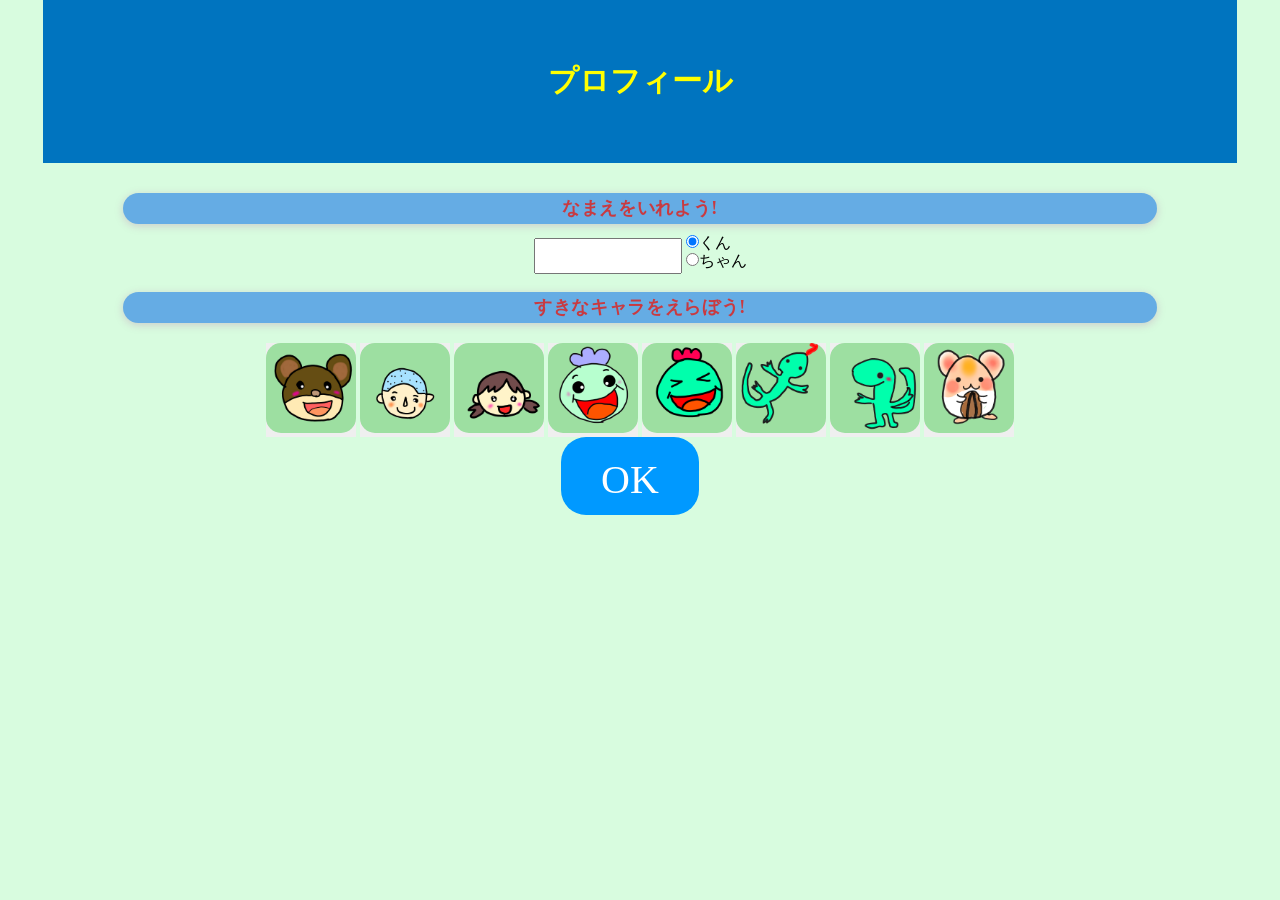
<file: templates/0.html>
<!DOCTYPE html>
<html lang="ja">

<head>
  <meta charset="UTF-8">
  <meta http-equiv="X-UA-Compatible" content="IE=edge">
  <meta name="viewport" content="width=device-width, initial-scale=1.0 user-scalable=no">
  <link rel="stylesheet" href="/static/css/0.css">
  <link rel="stylesheet" href="/static/css/normalize.css">

  <script src="https://ajax.googleapis.com/ajax/libs/jquery/3.5.1/jquery.min.js"></script>
  <script src="/static/js/localStrage.js"></script>
  <title>名前とキャラをいれてみよう!</title>
</head>

<body style="background-color: #D8FCDF;">
  <h1 class="profile">プロフィール</h1>
  <h3 class="name">なまえをいれよう!</h3>
  <input class="text" type="text" name="chkInput" value="">
  <!-- <div class="checkbox"> -->
  <div class="kuntyan" style="display: inline-block; text-align: left;">
    <input type="radio" name="c1" value="くん" checked>くん<br>

    <input type="radio" name="c1" value="ちゃん">ちゃん
    <!-- </div> -->

  </div>
  <h3 class="Character">すきなキャラをえらぼう!</h3>
  <div id="Character_btn">
    <button class="local_btn" style="padding: 0; border: 0;">
      <a href="#"><img src="/static/img/bear.png" alt="クマ" width="75px" height="75px"></a></button>
    <button style="padding: 0; border: 0;"><a href="#"><img src="/static/img/boys.png" alt="男の子" width="75px"
          height="75px"></a></button>
    <button style="padding: 0; border: 0;"><a href="#"><img src="/static/img/girls.png" alt="女の子" width="75px"
          height="75px"></a></button>
    <button style="padding: 0; border: 0;"><a href="#"><img src="/static/img/greenman.png" alt="グリーンマン" width="75px"
          height="75px"></a></button>
    <button style="padding: 0; border: 0;"><a href="#"><img src="/static/img/greenman2.png" alt="グリーンマン２" width="75px"
          height="75px"></a></button>
    <button style="padding: 0; border: 0;"><a href="#"><img src="/static/img/kanahebi.png" alt="カナヘビ" width="75px"
          height="75px"></a></button>
    <button style="padding: 0; border: 0;"><a href="#"><img src="/static/img/stand_kanahebi.png" alt="スタンドカナヘビ"
          width="75px" height="75px"></a></button>
    <button style="padding: 0; border: 0;"><a href="#"><img src="/static/img/hamster-nonbg.png" alt="男の子" width="75px"
          height="75px"></a></button>
  </div>
  <button class="Button-style">
    <div href="#">OK</div>
  </button>

  <script src="/static/js/0.js"></script>
</body>

</html>
</file>
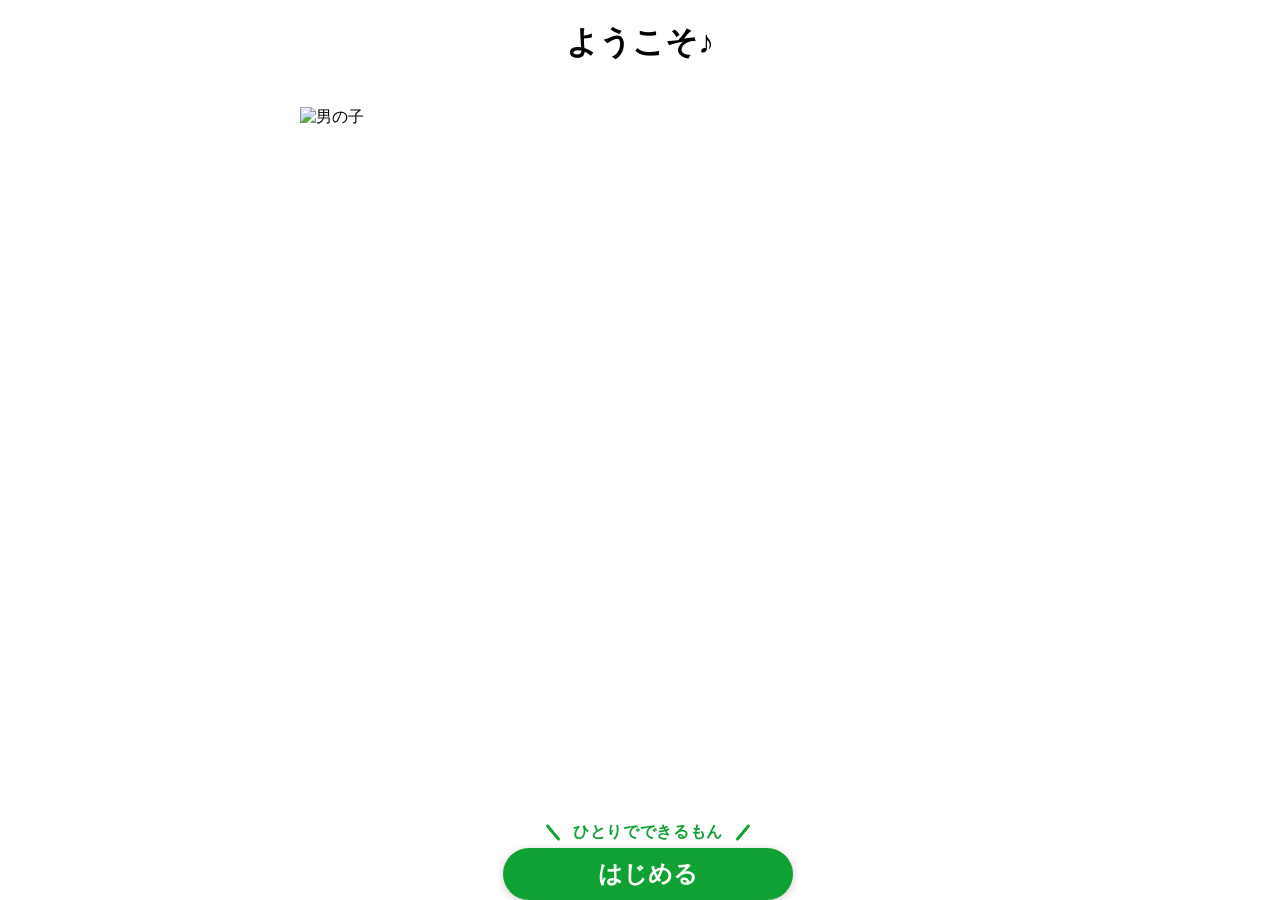
<file: templates/00.html>
<!DOCTYPE html>
<html lang="ja">

<head>
    <meta charset="UTF-8">
    <meta http-equiv="X-UA-Compatible" content="IE=edge">
    <meta name="viewport" content="width=device-width, initial-scale=1.0, user-scalable=no">
    <link rel="stylesheet" href="/static/css/00.css">
    <script src="https://ajax.googleapis.com/ajax/libs/jquery/3.5.1/jquery.min.js"></script>
    <script src="/static/js/localStrage.js"></script>
    <title>みんな〜♪はじまるよ〜！！</title>
</head>

<body>
    <h1>ようこそ♪</h1>
    <input class="input_text" type="text" value=""><input class="kun" value="">
    <img class="img" src="#" alt="男の子" width="330px">
    <div class="button_solid015">
        <p>ひとりでできるもん</p>
        <a href="/1">はじめる</a>
    </div>
    <script src="/static/js/00.js"></script>
</body>

</html>
</file>
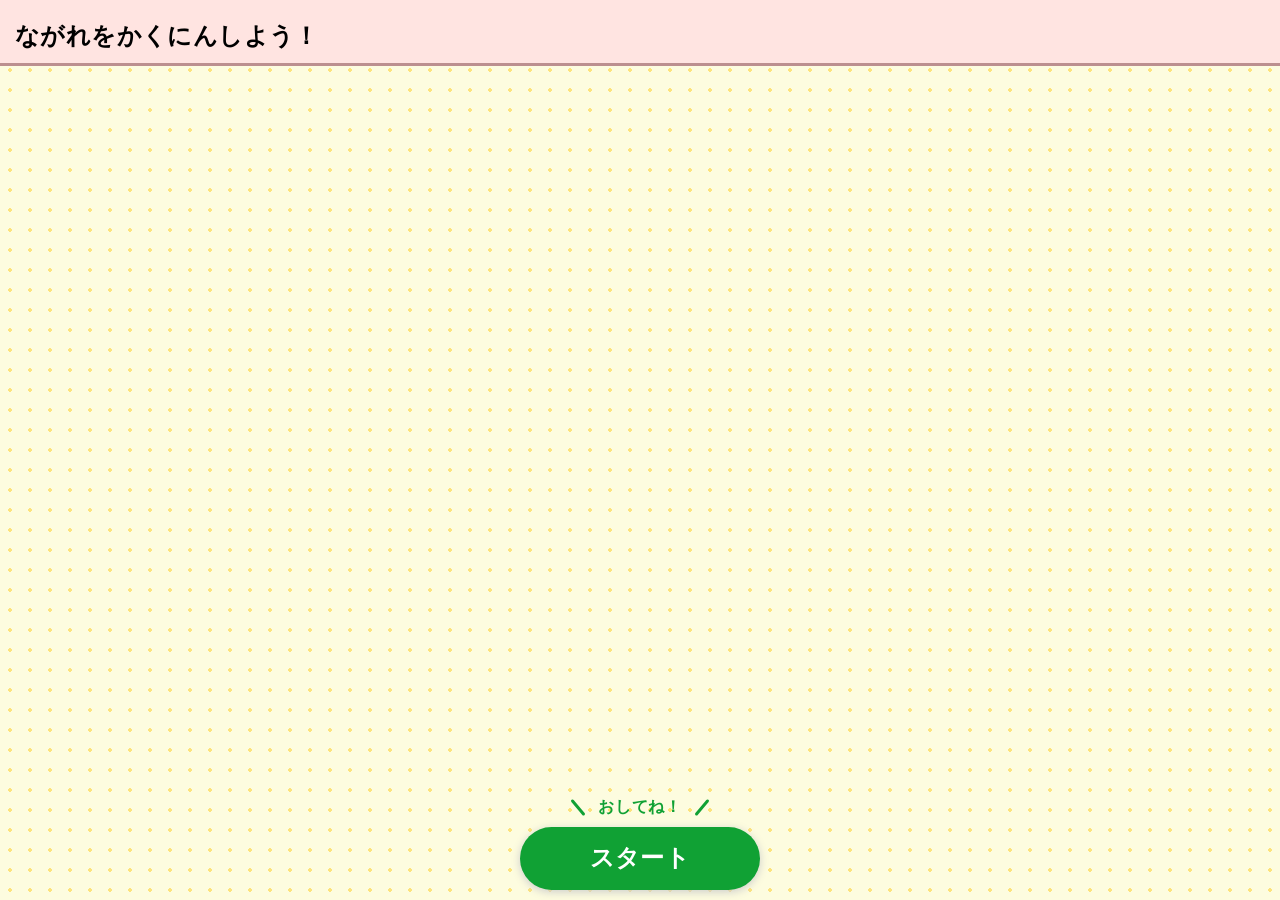
<file: templates/2.html>
<!DOCTYPE html>
<html lang="ja">

<head>
  <meta charset="UTF-8">
  <meta http-equiv="X-UA-Compatible" content="IE=edge">
  <meta name="viewport" content="width=device-width, initial-scale=1.0">
  <link rel="stylesheet" href="/static/css/normalize.css">
  <link rel="stylesheet" href="/static/css/2.css">
  <script src="https://code.jquery.com/jquery-3.5.1.min.js"></script>
  <script src="/static/js/localStrage.js"></script>
  <script src="/static/js/2.js"></script>
  <title>ながれをかくにんしよう！</title>
</head>

<body>
  <h1 class="title">ながれをかくにんしよう！</h1>
  <div class="bg_pattern Polka"></div>
  <div class="content">

  </div>


  <div class="button_solid015">
    <p>おしてね！</p>
    <a href="/3">スタート</a>
  </div>
</body>

</html>

<!--吹き出しはじまり-->
<!-- <div class="balloon5">
    <div class="faceicon">
      <img src="../static/img/smile_ham.png" alt="写真" width="80" height="80">
    </div>
  
    <div class="chatting">
      <div class="says">
        <p>きみならできる！</p>
      </div>
    </div>
  </div> -->
<!--吹き出し終わり-->
</file>
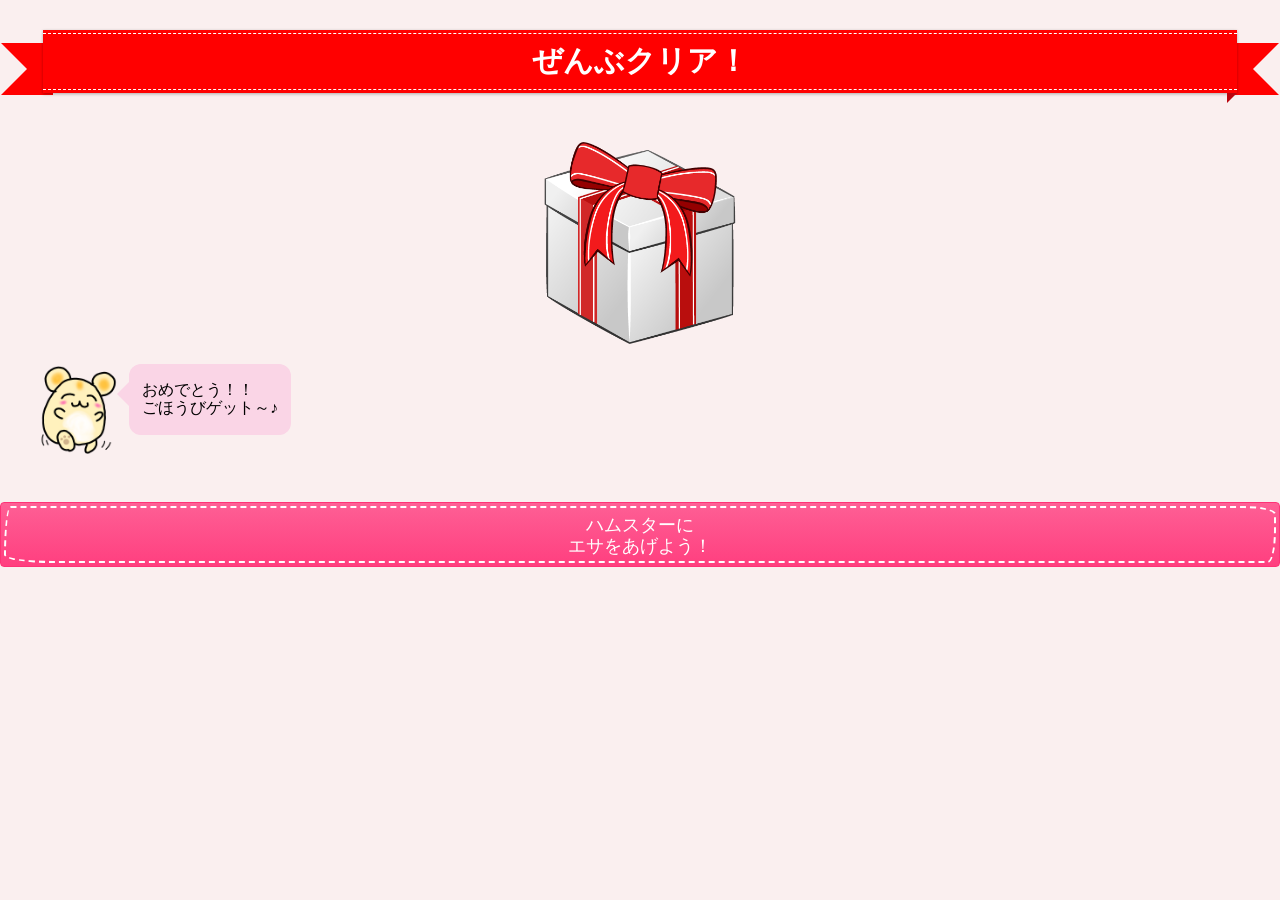
<file: templates/5.html>
<!DOCTYPE html>
<html lang="ja">

<head>
  <meta charset="UTF-8">
  <meta name="viewport" content="width=device-width, initial-scale=1.0">

  <link rel="stylesheet" href="/static/css/normalize.css">
  <link rel="stylesheet" href="/static/css/5.css">
  <link rel="stylesheet" type="text/css" href="http://mplus-fonts.sourceforge.jp/webfonts/general-j/mplus_webfonts.css">
  <script src="https://ajax.googleapis.com/ajax/libs/jquery/3.5.1/jquery.min.js"></script>
  <script src="/static/js/localStrage.js"></script>
  <script src="/static/js/5.js"></script>
  <title>よっしゃー！！ ぜんぶクリア！</title>

</head>


<body style="background-color: #faefef">
  <h1 class="all_clear"><span class="all_clear2">ぜんぶクリア！</span></h1>
  <div class="movie_box">
    <div class="present_box">
      <img class="present" src="/static/img/present.png">
      <img class="himawari" src="/static/img/seed_of_himawari.png">
    </div>
  </div>


  <!--吹き出しはじまり-->
  <div class="balloon5">
    <div class="faceicon">
      <img src="../static/img/walk1_ham.png" alt="歩くハムスター１" width="94" height="94">
    </div>

    <div class="chatting">
      <div class="says">
        <p>おめでとう！！</p>
        <p>ごほうびゲット～♪</p>
      </div>
    </div>
  </div>
  <!-- <p style="text-align: right;">ごほうびゲット～♪</p> -->

  <!-- <a href="/6"> -->
  <a href="/6" class="btn">ハムスターに<br>エサをあげよう！</a>
  <!-- <p class="arrow_right">ハムスターにエサをあげよう！</p> -->

  <!-- </a> -->


</body>

</html>
</file>
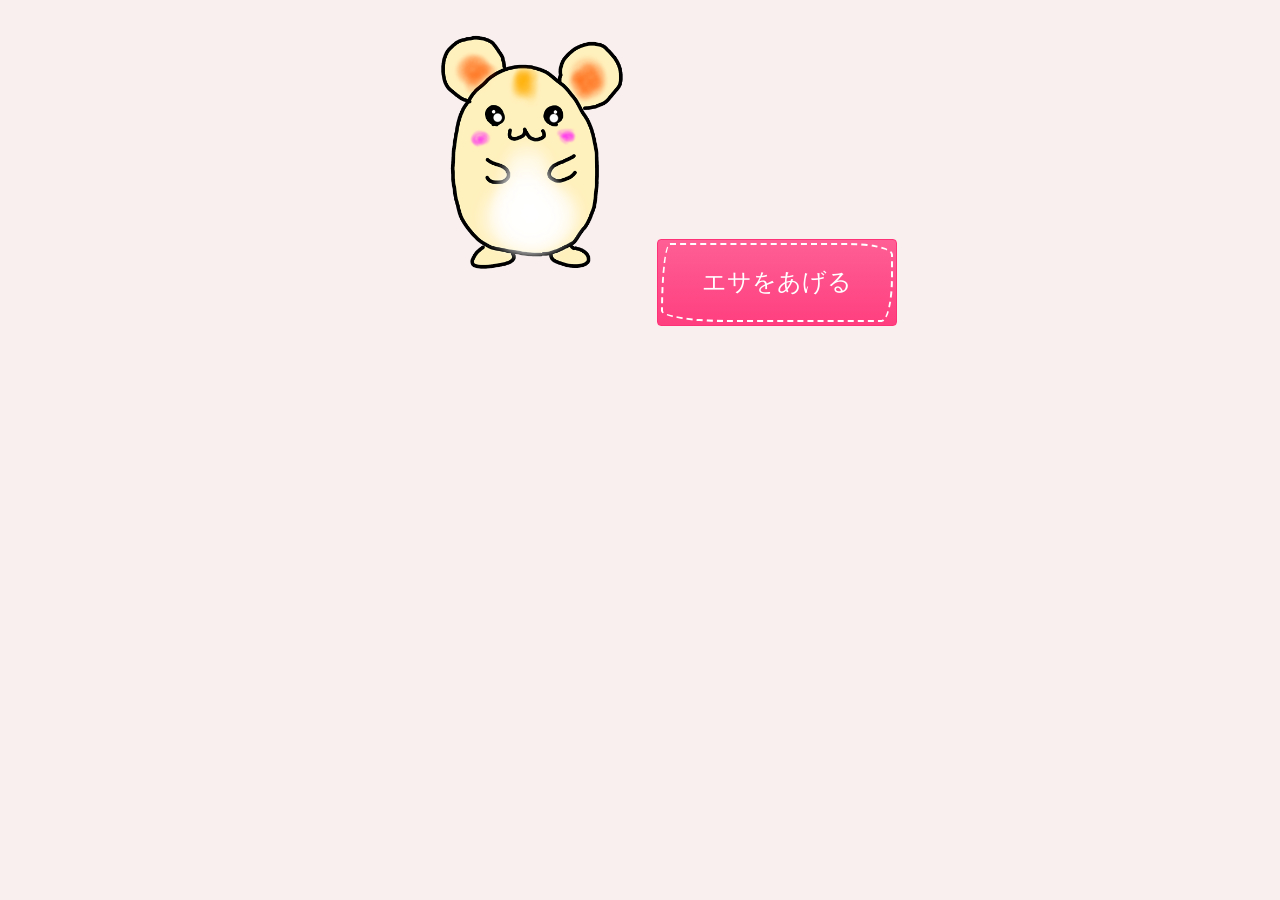
<file: templates/6.html>
<!DOCTYPE html>
<html lang="ja">

<head>
    <meta charset="UTF-8">
    <meta name="viewport" content="width=device-width, initial-scale=1.0">

    <link rel="stylesheet" href="/static/css/normalize.css">
    <link rel="stylesheet" href="/static/css/6.css">
    <link rel="stylesheet" type="text/css"
        href="http://mplus-fonts.sourceforge.jp/webfonts/general-j/mplus_webfonts.css">
    <script src="https://ajax.googleapis.com/ajax/libs/jquery/3.5.1/jquery.min.js"></script>
    <script src="/static/js/localStrage.js"></script>

    <script src="/static/js/6.js"></script>
    <title>エサを上げてみて!!何が出るかな？</title>
</head>

<body>

    <div class="movie_box">

        <!-- <div class="hum_box"> -->
        <img class="hum" src="/static/img/kyoton_ham2.png" alt="">
        <!-- </div> -->
        <button class="btn">エサをあげる</button>
        <img class="himawari" src="/static/img/seed_of_himawari.png" alt="">

    </div>
    <div class="oisii">
        <p>とってもおいしい💛<br>よくがんばったね！</p>

        <!-- <a href="/7">しゅうくんも<br>しゅっぱつ！！</a> -->
        <a href="/7"></a>



    </div>





</body>

</html>
</file>
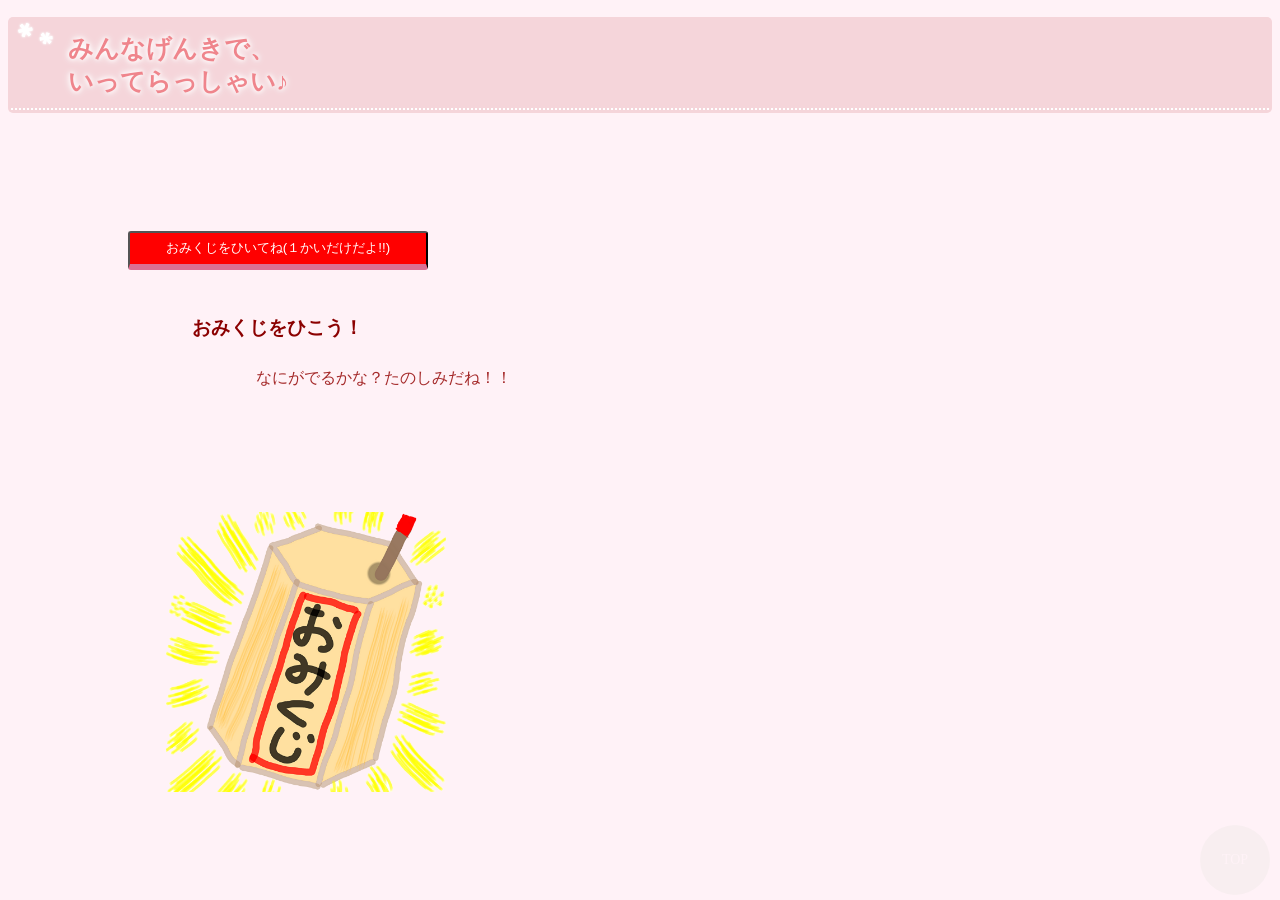
<file: templates/7.html>
<!DOCTYPE html>
<html lang="ja">

<head>
    <meta charset="UTF-8">
    <meta http-equiv="X-UA-Compatible" content="IE=edge">
    <meta name="viewport" content="width=device-width, initial-scale=1.0">
    <link rel="stylesheet" href="/static/css/7.css">
    <script src="/static/js/localStrage.js"></script>
    <script src="https://ajax.googleapis.com/ajax/libs/jquery/3.5.1/jquery.min.js"></script>
    <title>おみくじを最後に引いてね!</title>
</head>

<body>

    <body style="background-color: #fff2f7"></body>
    <!-- <h1 class="name">みんなげんきで、<br>いってらっしゃい♪</h1> -->
    <h1 class="name"></h1>
    <button class="omiguji_btn">おみくじをひいてね(１かいだけだよ!!)</button>
    <h3 class="omikuji_name">おみくじをひこう！</h3>
    <p class="omikuji_text">なにがでるかな？たのしみだね！！</p>
    <img class="omikuji_img" src="/static/img/omikuji.png" alt="omikuji_img" width="250">
    <div id="page-top"><a href="/1">TOP</a></div>

    <script src="/static/js/7.js"></script>
</body>

</html>
</file>
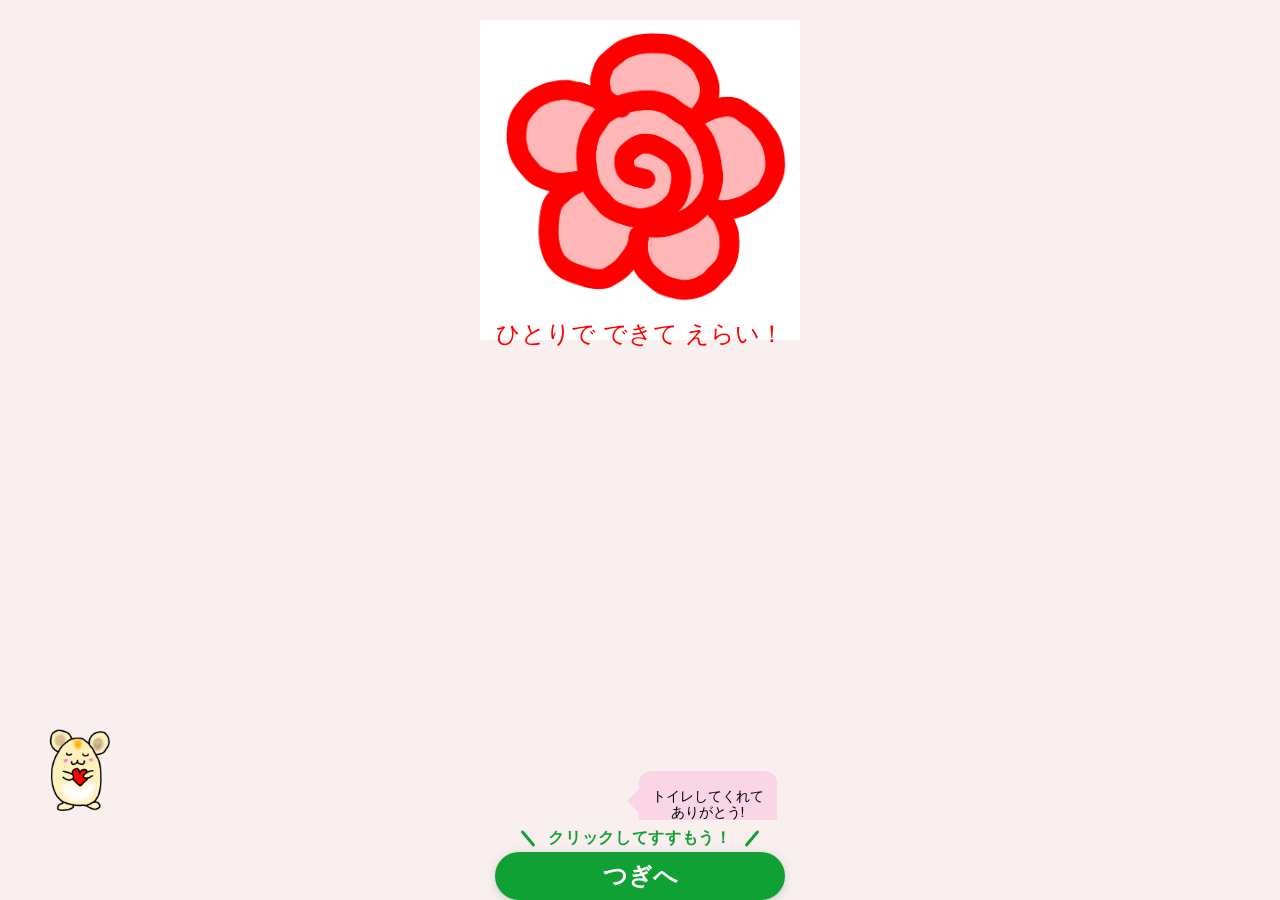
<file: templates/yutoGoodjob.html>
<!DOCTYPE html>
<html lang="ja">

<head>
  <meta charset="UTF-8">
  <meta http-equiv="X-UA-Compatible" content="IE=edge">
  <meta name="viewport" content="width=device-width, initial-scale=1.0">
  <link rel="stylesheet" href="/static/css/normalize.css">
  <link rel="stylesheet" href="../static/css/bt_hanamaru.css">
  <link rel="stylesheet" href="../static/css/hum_talk.css">
  <script src="https://code.jquery.com/jquery-3.5.1.min.js"></script>
  <title>ひとりでできたね〜えらい！！</title>
</head>

<!-- 背景色 -->

<body style="background-color: #faefef">
  <!-- ここははなまるエリア -->

  <img class="fade" src="../static/img/hanamaru.png" alt="はなまる" width="320" height="320">
  <p class="goodjob">ひとりで できて えらい！</p>
  <!-- ここまではなまるエリア -->

  <!-- ここはハムスターありがとうエリア -->

  <!--吹き出しはじまり-->
  <!-- <div class="balloon5">
    <div class="faceicon">
      <img src="../static/img/heart_ham.png" alt="ハートのハムスター">
    </div>
    <p class="goodjob">ひとりで できて えらい！</p>
    <div class="says">
      <p></p>
    </div>
  </div> -->
  <!--吹き出し終わり-->
  <!--吹き出しはじまり-->
  <div class="balloon5">
    <div class="faceicon">
      <img src="../static/img/heart_ham.png" alt="ハートのハムスター" width="94" height="94">
    </div>

    <div class="chatting">
      <div class="says">
        <p></p>
      </div>
    </div>
  </div>
  <!--吹き出し終わり-->
  <div class="button_solid015">
    <p>クリックしてすすもう！</p>
    <a href="/3">つぎへ</a>
  </div>

  <!-- <p class="btn"><a href="/3">次へ</a></p> -->
  <!-- ここまでハムスターありがとうエリア -->

  <script src="/static/js/localStrage.js"></script>
  <script src="../static/js/timer.js"></script>
  <script src="../static/js/4.js"></script>
  <!-- <script src="/static/js/1.js"></script> -->



</body>

</html>
</file>
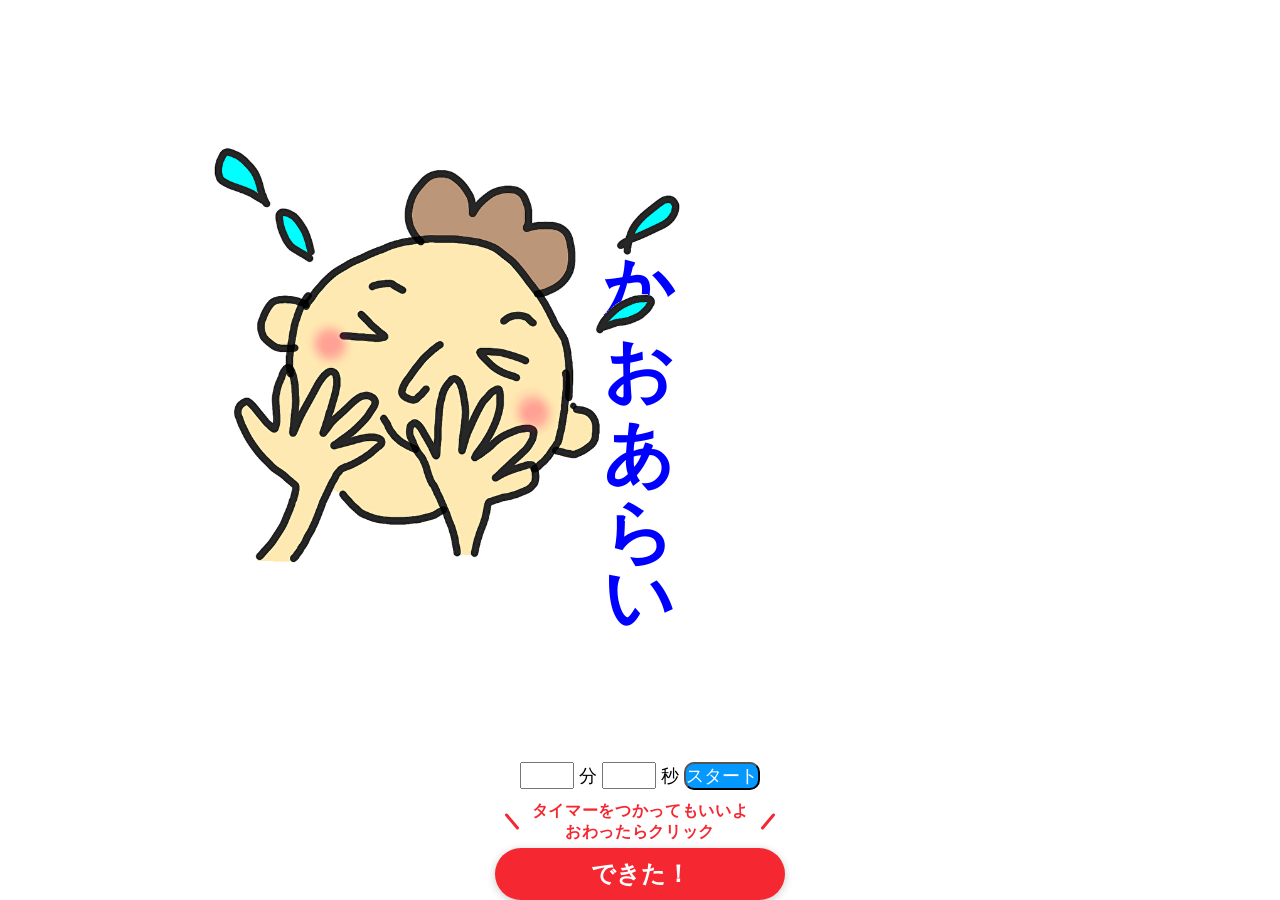
<file: templates/yuto③④.html>
<!DOCTYPE html>
<html lang="ja">

<head>
    <meta charset="UTF-8">
    <meta http-equiv="X-UA-Compatible" content="IE=edge">
    <meta name="viewport" content="width=device-width, initial-scale=1.0">
    <link rel="stylesheet" href="../static/css/bt_hanamaru.css">
    <title>じゅんばんにやっていけるかな〜</title>
</head>

<body id="body">
    <!-- ここは見出しエリア -->

    <div class="context">
        <h1 id="task_text"></h1>
    </div>
    <img id="task_image" class="image" src="#" alt="トイレ" width="117" height="117">
    <!-- ここまで見出しエリア -->


    <!-- ここはタイマーエリア -->

    <form name="timer">
        <div class="timer_box">
            <div class="timer">
                <!-- <input type="text" value="">分 -->
                <input type="text" value="" style="width: 50px;font-size: 20px;">
                <a>分</a>
                <!-- <input type="text" value="">秒 -->
                <input type="text" value="" style="width: 50px; font-size: 20px;">
                <a>秒</a>
            </div>
            <div class="timer2">
                <!-- <input type="button" value="スタート" onclick="cntStart()"> -->
                <input type="button" value="スタート" onclick="cntStart()">
                <!-- <input type="button" value="ストップ" onclick="cntStop()"> -->
                <!-- <input type="button" value="ストップ" onclick="cntStart()" style="
background-color:#F921A8;
color:white;
font-size: large;
border-radius: 10px;
"> -->
            </div>

        </div>

    </form>


    <!-- ここはボタンエリア -->

    <!-- <link href="https://maxcdn.bootstrapcdn.com/font-awesome/4.7.0/css/font-awesome.min.css" rel="stylesheet"> -->
    <!-- <a href="/4"><button class="Button-style"><i class="fa fa-fw fa-envelope" aria-hidden="true"></i>できた!!</button></a> -->

    <div class="button_solid015">
        <p>タイマーをつかってもいいよ<br>おわったらクリック</p>
        <a href="/4">できた！</a>
    </div>
    <!-- ここまでボタンエリア -->
    <!-- <h1 id="jikan"></h1>

    <script>
        var tm = setInterval(cdown, 100);
        var count = 15;
        function cdown() {
            count--;
            document.getElementById("jikan").innerHTML = "00:" + ("0" + count).slice(-2);
            if (count == 0) {
                clearInterval(tm);
                var base64 = "UklGRnoGAABXQVZFZm10IBAAAAABAAEAQB8AAEAfAAABAAgAZGF0YQoGAACBhYqFbF1fdJivrJBhNjVgodDbq2EcBj+a2/LDciUFLIHO8tiJNwgZaLvt559NEAxQp+PwtmMcBjiR1/LMeSwFJHfH8N2QQAoUXrTp66hVFApGn+DyvmwhBTGH0fPTgjMGHm7A7+OZSA0PVqzn77BdGAg+ltryxnMpBSl+zPLaizsIGGS57OihUBELTKXh8bllHgU2jdXzzn0vBSF1xe/glEILElyx6OyrWBUIQ5zd8sFuJAUuhM/z1YU2Bhxqvu7mnEoODlOq5O+zYBoGPJPY88p2KwUme8rx3I4+CRZiturqpVITC0mi4PK8aB8GM4nU8tGAMQYfcsLu45ZFDBFYr+ftrVoXCECY3PLEcSYELIHO8diJOQcZaLvt559NEAxPqOPwtmMcBjiP1/PMeS0GI3fH8N2RQAoUXrTp66hVFApGnt/yvmwhBTCG0fPTgjQGHW/A7eSaRw0PVqzl77BeGQc9ltvyxnUoBSh+zPDaizsIGGS56+mjTxELTKXh8bllHgU1jdT0z3wvBSJ0xe/glEILElyx6OyrWRUIRJve8sFuJAUug8/y1oU2Bhxqvu3mnEoPDlOq5O+zYRsGPJLZ88p3KgUme8rx3I4+CRVht+rqpVMSC0mh4fK8aiAFM4nU8tGAMQYfccPu45ZFDBFYr+ftrVwWCECY3PLEcSYGK4DN8tiIOQcZZ7zs56BODwxPpuPxtmQcBjiP1/PMeywGI3fH8N+RQAoUXrTp66hWEwlGnt/yv2wiBDCG0fPTgzQHHG/A7eSaSQ0PVqvm77BeGQc9ltrzxnUoBSh9y/HajDsIF2W56+mjUREKTKPi8blnHgU1jdTy0HwvBSF0xPDglEQKElux6eyrWRUJQ5vd88FwJAQug8/y1oY2Bhxqvu3mnEwODVKp5e+zYRsGOpPX88p3KgUmecnw3Y4/CBVhtuvqpVMSC0mh4PG9aiAFM4nS89GAMQYfccLv45dGCxFYrufur1sYB0CY3PLEcycFKoDN8tiIOQcZZ7rs56BODwxPpuPxtmQdBTiP1/PMey4FI3bH8d+RQQkUXbPq66hWFQlGnt/yv2wiBDCG0PPTgzUGHG3A7uSaSQ0PVKzm7rJeGAc9ltrzyHQpBSh9y/HajDwIF2S46+mjUREKTKPi8blnHwU1jdTy0H4wBiF0xPDglEQKElux5+2sWBUJQ5vd88NvJAUtg87y1oY3Bxtpve3mnUsODlKp5PC1YRsHOpHY88p3LAUlecnw3Y8+CBZhtuvqpVMSC0mh4PG9aiAFMojT89GBMgUfccLv45dGDRBYrufur1sYB0CX2/PEcycFKoDN8tiKOQgZZ7vs56BOEQxPpuPxt2MdBTeP1vTNei4FI3bH79+RQQsUXbTo7KlXFAlFnd7zv2wiBDCF0fLUgzUGHG3A7uSaSQ0PVKzm7rJfGQc9lNrzyHUpBCh9y/HajDwJFmS46+mjUhEKTKLh8btmHwU1i9Xyz34wBiFzxfDglUMMEVux5+2sWhYIQprd88NvJAUsgs/y1oY3Bxpqve3mnUsODlKp5PC1YhsGOpHY88p5KwUlecnw3Y8+ChVgtunqp1QTCkig4PG9ayEEMojT89GBMgUfb8Lv4pdGDRBXr+fur1wXB0CX2/PEcycFKn/M8diKOQgZZrvs56BPEAxOpePxt2UcBzaP1vLOfC0FJHbH79+RQQsUXbTo7KlXFAlFnd7xwG4jBS+F0fLUhDQGHG3A7uSbSg0PVKrl7rJfGQc9lNn0yHUpBCh7yvLajTsJFmS46umkUREMSqPh8btoHgY0i9Tz0H4wBiFzw+/hlUULEVqw6O2sWhYIQprc88NxJQUsgs/y1oY3BxpqvO7mnUwPDVKo5PC1YhsGOpHY8sp5KwUleMjx3Y9ACRVgterqp1QTCkig3/K+aiEGMYjS89GBMgceb8Hu45lHDBBXrebvr1wYBz+Y2/PGcigEKn/M8dqJOwgZZrrs6KFOEAxOpd/js2coGUCLydq6e0MlP3uwybiNWDhEa5yztJRrS0lnjKOkk3leWGeAlZePfHRpbH2JhoJ+fXl9TElTVEQAAABJTkZPSUNSRAsAAAAyMDAxLTAxLTIzAABJRU5HCwAAAFRlZCBCcm9va3MAAElTRlQQAAAAU291bmQgRm9yZ2UgNC41AA=="
                var sound = new Audio("data:audio/wav;base64," + base64);
                sound.play();
            }
        }
    </script> -->




    <script src="https://code.jquery.com/jquery-3.5.1.min.js"></script>
    <script src="/static/js/localStrage.js"></script>
    <script src="../static/js/timer.js"></script>
    <script src="../static/js/3.js"></script>


</body>

</html>
</file>
<file: static/css/0.css>
body{
    text-align: center;
}

/* 見出しエリア */
.profile {
    background: #0074bf;
    color: yellow;
    margin-top: auto;
    text-align: center;
    padding: 5% 3%;
}
/* ここまで */

/* 名前を入れようのエリア */
.name {
    text-align: center;
    margin-bottom: 10px;
    /* margin-top: 0 auto; */
    font-weight: 600;
    color: #c93a40;
    letter-spacing: 0.04rem;
    background: #65ace4;
    filter: drop-shadow(0px 2px 4px #ccc);
    border-radius: 50px;
    font-size: large;
    width: 80%;
    margin-left: auto;
    margin-right: auto;
    padding: 5px;
}
/* ここまで */

/* テキストボックスエリア */
.text {
    /* position: absolute; */
    right: 30%;
    width: 140px;
    height: 30px;
    font-size: xx-large;
    
}
/* ここまで */

/* チェックボックスエリア */


.checkbox {
    position: static;
    right: 9%;
    top: 20%;
    text-align: right;
}


.Character {
    text-align: center;
    margin-bottom: 20px;
    /* margin-top: 0 auto; */
    font-weight: 600;
    color: #c93a40;
    letter-spacing: 0.04rem;
    background: #65ace4;
    filter: drop-shadow(0px 2px 4px #ccc);
    border-radius: 50px;
    font-size: large;
    position: relative;
    /* top: 70px; */
    width: 80%; 
    margin-left: auto;
    margin-right: auto;
    padding: 5px;
}

/* ここまで */

/* キャラクターボタンエリア */

#Character_btn {
    /* position: absolute;
    left: 6%;
    bottom: 15%; */
    flex-wrap: wrap;
    align-content: stretch;
    align-items: baseline;
    justify-content: center;
    /* margin: 80px 10px; */
    /* padding: 0; */
    
}
button img {
    width: 90px;
    /*画像の幅*/
    height: 90px;
    /*画像の高さ*/
    transition-duration: 0.5s;
    /*変化の時間*/
    /* padding: 4px; */
    background-color: #9DDFA1;
    border-radius: 15px;
    /*角のまるみ*/
    /* border: none; */
  
  }

/* ここまで */

/* OKボタンエリア */

.Button-style {
    font-size:40px;
    display: inline-block;
    padding: 0.5em 1em 0.3em;
    color: #ffffff;
    border-radius: 25px;
    background-color: #0099ff;
    border: none;
    cursor: pointer;
    margin-right: 20px;
    /* position: absolute; */
    bottom: 7%;
    left: 75%;
    
  }

/* ここまで */
</file>
<file: static/css/00.css>
/* 見出しエリア */

h1 {
  text-align: center;
}

/* ここまで */

/* テキストエリア */

input {
  /* position: absolute; */
  right: 30%;
  width: 140px;
  /* height: 30px; */
  font-size: 38px;
  border: none;
  text-align: right;
  display: inline-block;
}

/* ここまで */

/* 始めるボタンエリア */
a {
  text-decoration: none;
}

.button_solid015 {
  text-align: center;
  position: absolute;
  /* top: 420px; */
  bottom: 0;
  width: 100%;
}

.button_solid015 p {
  margin-bottom: 5px;
  font-weight: 600;
  color: #10a134;
  letter-spacing: 0.04rem;
  display: inline-block;
  position: relative;
}

.button_solid015 p:before,
.button_solid015 p:after {
  display: inline-block;
  position: absolute;
  top: 45%;
  width: 20px;
  height: 3px;
  border-radius: 5px;
  background-color: #10a134;
  content: "";
}

.button_solid015 p:before {
  left: -30px;
  -webkit-transform: rotate(50deg);
  transform: rotate(50deg);
}

.button_solid015 p:after {
  right: -30px;
  -webkit-transform: rotate(-50deg);
  transform: rotate(-50deg);
}

.button_solid015 a {
  position: relative;
  display: flex;
  justify-content: space-around;
  align-items: center;
  margin: 0 auto;
  max-width: 240px;
  padding: 10px 25px;
  color: #FFF;
  transition: 0.3s ease-in-out;
  font-weight: 600;
  background: #10a134;
  filter: drop-shadow(0px 2px 4px #ccc);
  border-radius: 50px;
  font-size: x-large;
}



/* ここまで */

/* くん・ちゃんエリア */

.kun {
  /* position: absolute; */
  left: 56%;
  border: none;
  text-align: left;
  display: inline-block;
}

/* ここまで */


/* キャラクター写真エリア */


.img {
  /* position: absolute; */
  bottom: 26%;
  right: 8%;
}

/* ここまで */
</file>
<file: static/css/2.css>
/*=============
.bg_pattern背景
==============*/

.bg_pattern {
  position: fixed;
  top: 0;
  left: 0;
  width: 100%;
  height: 100vh;
  background-color: #ffffff;
  opacity: 0.4;
  z-index: -1;
}

.Polka {
  background-image: radial-gradient(#ffc107 2px, #ffffff 2px);
  background-size: 20px 20px;
}

/*=============
base
==============*/

html,
body {
  -moz-box-sizing: border-box;
  box-sizing: border-box;
  margin: 0;
  padding: 0;
  height: 100%;
}

body {
  letter-spacing: .025em;
  line-height: 1.8;
  background-color: #fcfaca;
}

* {
  box-sizing: border-box;
}


._a a {
  display: flex;
  justify-content: center;
  align-items: center;
  width: 100%;
  padding: 2.0em 1.0em;
  border: 1px solid #222222;
  background: linear-gradient(to right, #ffffff 50%, #222222 50%);
  background-size: 200% auto;
  color: #222222;
  font-size: 12px;
  text-decoration: none;
  text-align: center;
  transition: .3s;
  position: relative;
}

._a a:after {
  content: "";
  position: absolute;
  right: -5px;
  bottom: -5px;
  width: 100%;
  height: 100%;
  border-right: 1px solid #222222;
  border-bottom: 1px solid #222222;
}

._a a:hover {
  color: #ffffff;
  background-position: -100% 0;
}


/*タイトルの枠*/
.title {
  position: fixed;
  border-bottom: 3px solid #bc8f8f;
  text-align: left;
  background-color: #ffe4e1;
  font-size: 24px;
  color: #000;
  margin: 0px;
  padding: 15px 5px 5px 15px;
  width: 100%;
}

.content {
  text-align: left;
  overflow: scroll;
  padding-top: 67px;
  /* padding-bottom: 115px; */
  height: calc(100% - 115px);
}

.content div {
  border: #ffb6c1 solid 1px;
  border-left: #ffb6c1 solid 20px;
  padding: 2px;
  background: #faf5f9;
  font-size: 22px;
  margin: 7px 40px;
}

.content img {
  display: block;
  margin: auto;
  width: 40px;
  height: 20px;
}

/*ハムスターの吹き出しエリア*/
/* .balloon5 {
    transform-origin: left top;
    animation: balloonAnime 3s ease-out 0s infinite normal both;
    width: 100%;
    padding: 5px 20px 0px 20px; 
    overflow: hidden;
  }
  
  @keyframes balloonAnime {
    0% { transform: scale(1); }
    10% { transform: scale(1.05); }
    20% { transform: scale(1); }
    30% { transform: scale(1.02); }
    40% { transform: scale(1); }
    100% { transform: scale(1); }
  }
  
  .balloon5 .faceicon {
    float: left;
    margin-right: -90px;
    width: 87px;
  }
  
  .balloon5 .faceicon img{
    width: 125%;
    height: auto;
   /* border: solid 3px #d7ebfe;  丸の輪っかをはずした*/
/*border-radius: 50%;円*/

/* } */

/* .balloon5 .chatting {
    width: 100%;
  }
  
  .says {
    display: inline-block;
    position: relative; 
    margin: 20px 0 0 100px;
    padding: 17px 13px;
    border-radius: 12px;
    background: #fad5e6;
  }
  
  .says:after {
    content: "";
    display: inline-block;
    position: absolute;
    top: 18px; 
    left: -24px;
    border: 12px solid transparent;
    border-right: 12px solid #fad5e6;
  }
  
  .says p {
    margin: 0;
    padding: 0;
  } */

/* solid015 */
.button_solid015 {
  text-align: center;
  position: fixed;
  bottom: 10px;
  width: 100%;
}

.button_solid015 p {
  margin-bottom: 5px;
  font-weight: 600;
  color: #10a134;
  letter-spacing: 0.04rem;
  display: inline-block;
  position: relative;
}

.button_solid015 p:before,
.button_solid015 p:after {
  display: inline-block;
  position: absolute;
  top: 45%;
  width: 20px;
  height: 3px;
  border-radius: 5px;
  background-color: #10a134;
  content: "";
}

.button_solid015 p:before {
  left: -30px;
  -webkit-transform: rotate(50deg);
  transform: rotate(50deg);
}

.button_solid015 p:after {
  right: -30px;
  -webkit-transform: rotate(-50deg);
  transform: rotate(-50deg);
}

.button_solid015 a {
  position: relative;
  display: flex;
  justify-content: space-around;
  align-items: center;
  margin: 0 auto;
  max-width: 240px;
  padding: 10px 25px;
  color: #FFF;
  transition: 0.3s ease-in-out;
  font-weight: 600;
  background: #10a134;
  filter: drop-shadow(0px 2px 4px #ccc);
  border-radius: 50px;
  font-size: x-large;
  text-decoration: none;
}

.button_solid015 a:hover {
  transform: translateY(-2px);
  box-shadow: 0 15px 30px -5px rgb(0 0 0 / 15%), 0 0 5px rgb(0 0 0 / 10%);
}

.button_solid015 a:after {
  position: absolute;
  top: 50%;
  right: 20px;
  transition: 0.2s ease-in-out;
  font-family: "Font Awesome 5 Free";
  font-weight: 900;
  transform: translateY(-54%);
}
</file>
<file: static/css/5.css>
html {
  -moz-box-sizing: border-box;
  box-sizing: border-box;
  height: 100%;
}

/* .arrow_right {
    position: relative;
    padding-left: 25px;
    
    
} */

/* えさをあげようの枠 */
.btn {
  box-sizing: border-box;
  width: 100%;
  z-index: 10;
  position: absolute;
  height: 65px;
  /* width: 300px; */
  top: 30px;
  bottom: 0;
  left: 0;
  right: 0;
  margin: auto;
  /* margin-bottom: 70px; */

  position: relative;
  display: inline-block;
  padding: 0.7em;
  background: linear-gradient(#fe5f95, #ff3f7f);
  border: 1px solid #fe3276;
  border-radius: 4px;
  color: #fff;
  text-decoration: none;
  text-align: center;
  font-family: 'M+ Type-1 (general-j) Regular';
  font-size: large;
  /* margin-left: 1.5em; */
}

.btn::after {
  position: absolute;
  top: 3px;
  right: 3px;
  bottom: 3px;
  left: 3px;
  content: '';
  border: 2px dashed #fff;
  border-radius: .4em 2em .5em 3em/3em .5em 2em .5em;
}

/* .btn-flat-vertical-border {
    position: relative;
    display: inline-block;
    font-weight: bold;
    padding: 1em 1em;
    margin-left: 25px;
    text-decoration: none;
    border-left: solid 8px #fc05aa;
    border-right: solid 8px #fc05aa;
    color:#f70576;
    background: skyblue;
    transition: .4s;
  }
  
  .btn-flat-vertical-border:hover {
    background: #ccf7b0;
    color: green;
    border-left: solid 8px #18fa07;
    border-right: solid 8px #18fa07;
  } */

/* .arrow_right{ */
/* position: relative;
    display: inline-block;
    padding: 15px 20px 15px 40px;
    color: white;
    border-radius: 35px 0 0 35px;
    background: red;
    margin-left: 20px;
}
.center{
  text-align: center;
}
.arrow_right:before {
    position: absolute;
    top: 50%;
    left: 15px;
    transform: translateY(-50%);
    content: '';
    width: 15px;
    height: 15px;
    border-radius: 50%;
    background: #ffffff;
} */
/* .arrow_right::before {  */
/* くの字の表示設定 */
/* content: "";
    margin: auto;
    position: absolute;
    top: 0;
    bottom: 0;
    left: 2px;
    width: 13px; */
/* くの字を山なりに見た時、左側の長さ */
/* height: 13px; */
/* くの字を山なりに見た時、右側の長さ */
/* border-top: 3px solid #000; */
/* くの字を山なりに見た時、左側の太さと色 */
/* border-right: 3px solid #000; */
/* くの字を山なりに見た時、右側の太さと色 */
/* transform: rotate(45deg); */
/* くの字の向き */
/* } */

/* →の棒部分 */
/* .arrow_right::after { */
/* 棒の表示設定 */
/* content: ""; */
/* margin: auto; */
/* position: absolute; */
/* top: 0; */
/* bottom: 0; */
/* left: 1px; */
/* width: 18px; */
/* 棒の長さ */
/* height: 3px; */
/* 棒の太さ */
/* background: #000; */
/* 棒の色 */
/* }  */

/* タイトルのリボン枠 */
.all_clear {
  text-align: center;
  position: relative;
  padding: 3px 0;
  color: #ffffff;
  zoom: 1;
  background: red;
  -webkit-box-shadow: 0 1px 3px rgba(0, 0, 0, 0.3);
  -moz-box-shadow: 0 1px 3px rgba(0, 0, 0, 0.3);
  box-shadow: 0 1px 3px rgba(0, 0, 0, 0.3);
  font-family: 'M+ Type-1 (general-j) Regular';
}

.all_clear:before,
.all_clear:after {
  content: "";
  position: absolute;
  top: 0;
  top: 13px;
  height: 0;
  width: 0;
  border: 26px solid red;
  z-index: -1;
}

.all_clear:before {
  right: -42px;
  border-right-color: transparent;
}

.all_clear:after {
  left: -42px;
  border-left-color: transparent;
}

.all_clear2:before,
.sample2:after {
  content: "";
  position: absolute;
  top: 100%;
  height: 0;
  width: 0;
  border: 5px solid transparent;
  border-top: 5px solid #ba040d;
}

.all_clear2:before {
  right: 0;
  border-left: 5px solid #ba040d;
}

.all_clear2:after {
  left: 0;
  border-right: 5px solid #ba040d;
}

.all_clear span {
  display: block;
  border-top: 1px dashed #fff;
  border-bottom: 1px dashed #fff;
  padding: 10px;
  font-family: 'M+ Type-1 (general-j) Regular';
}

/*リボン枠ここまで  */

.movie_box {
  width: 100%;
  height: 235px;
}

/* フェードインさせる */

.present_box {
  position: relative;
  bottom: 30%;
  width: 250px;
  margin-left: auto;
  margin-right: auto;

  opacity: 0;
  /* ↓秒数はjavaにも記述 */
  transition: 3.0s;
  padding-top: 0px;
}


.present_box.showUp {
  opacity: 1;
  padding-top: 65px;
}

.present,
.himawari {
  position: absolute;
  width: 100%;
  transition: 2.0s;
}

.himawari {
  opacity: 0;
}

.himawari.UP {
  opacity: 1;
}

.present.DOWN {
  opacity: 0;
  transition: 1.0s;
}

/*ハムスターの吹き出しエリア*/
.balloon5 {
  transform-origin: left top;
  animation: balloonAnime 3s ease-out 0s infinite normal both;
  width: 90%;
  margin: 0 0 0 1.5em;
  overflow: hidden;
  font-family: 'M+ Type-1 (general-j) Regular';
}

@keyframes balloonAnime {
  /*ふわふわゆれる 
        0% {
          transform:translate(0, 0) rotate(-7deg);
        }
        50% {
          transform:translate(0, -7px) rotate(0deg);
        }
        100% {
          transform:translate(0, 0) rotate(7deg);
        } */

  /* ぽよよんとゆれる */
  0%,
  40% {
    transform: skew(0deg, 0deg);
  }

  5% {
    transform: skew(5deg, 5deg);
  }

  10% {
    transform: skew(-4deg, -4deg);
  }

  15% {
    transform: skew(3deg, 3deg);
  }

  20% {
    transform: skew(-2deg, -2deg);
  }

  25% {
    transform: skew(1deg, 1deg);
  }

  30% {
    transform: skew(-0.6deg, -0.6deg);
  }

  35% {
    transform: skew(0.3deg, 0.3deg);
  }


}

.balloon5 .faceicon {
  float: left;
  margin-right: -90px;
  width: 87px;
}

.balloon5 .faceicon img {
  width: 125%;
  height: auto;
  /* border: solid 3px #d7ebfe;  丸の輪っかをはずした*/
  /* border-radius: 50%;*/

}

.balloon5 .chatting {
  width: 100%;
}

.says {
  display: inline-block;
  position: relative;
  margin: 5px 0 0 105px;
  padding: 17px 13px;
  border-radius: 12px;
  background: #fad5e6;
}

.says:after {
  content: "";
  display: inline-block;
  position: absolute;
  top: 18px;
  left: -24px;
  border: 12px solid transparent;
  border-right: 12px solid #fad5e6;
}

.says p {
  margin: 0;
  padding: 0;
  font-family: 'M+ Type-1 (general-j) Regular';
}

/* ハムスターエリアここまで */


/* .arrow_right{
    position: relative;
    display: inline-block;
    padding: 15px 20px 15px 40px;
    color: #ffffff;
    border-radius: 35px 0 0 35px;
    background: #85f1ec;
}
.arrow_right{
  text-align: center;
}
.arrow_right:before {
    position: absolute;
    top: 50%;
    left: 15px;
    transform: translateY(-50%);
    content: '';
    width: 15px;
    height: 15px;
    border-radius: 50%;
    background: #ffffff;
} */
</file>
<file: static/css/6.css>
body {
    background-color: #faefef
}

.movie_box {
    width: 100%;
    height: calc(185px + 100px);
    /*↑ 5.cssと共通 */
    position: relative;
    text-align: center;
    margin-top: 20px;
}

/* .hum_box {
    width: 180px;
    margin-top: 20px;
    margin-left: auto;
    margin-right: auto;
    position: absolute;
} */

.hum {
    /* position: absolute; */
    z-index: 0;
    width: 270px;
    transition: 1.0s;
}


.btn {
    z-index: 10;
    position: absolute;
    width: 240px;
    bottom: 0;
    left: 0;
    right: 0;
    margin: auto;
    margin-bottom: 70px;
} 
.btn {
    position: relative;
    display: inline-block;
    padding: 1.2em;
    background: linear-gradient(#fe5f95 , #ff3f7f);
    border: 1px solid #fe3276;
    border-radius: 4px;
    color: #fff;
    text-decoration: none;
    /* text-align: center; */
    font-family: 'M+ Type-1 (general-j) Regular';
    font-size: x-large;
  }
.btn::after {
    position: absolute;
    top: 3px;
    right: 3px;
    bottom: 3px;
    left: 3px;
    content: '';
    border: 2px dashed #fff;
    border-radius: .4em 2em .5em 3em/3em .5em 2em .5em;
  }
  
.btn.DOWN {
    opacity: 0;
    transition: 1.0s;
}

.himawari {
    opacity: 0;
    position: absolute;
    width: 180px;
    top: 90%;
    bottom: 0;
    left: 0;
    right: 0;
    margin: auto;
    margin-bottom: 20px
}

.himawari.UP {
    opacity: 1;
    transition: 1.0s;
}

.oisii {
    text-align: center;
    opacity: 0;
    transition: 2.0s;
    padding: 1em 0.5em;
    margin: 2em 0;
    background-color:#ffffe0;/*背景色*/
    border: dotted 6px #ffa500;/*線*/
    /*color:#000000;文字色*/
    font-size: large;
    }
/* 浮き出てくるボタン */
.oisii {
    text-align: center;
    position: fixed;
    bottom: 0;
    width: 92%; /*ここは１００％のほうがいいのか？幅に入るように縮めた*/
  }
  
.oisii p {
    margin-bottom: 5px;
    font-weight: 600;
    color: #f52731;
    letter-spacing: 0.04rem;
    display: inline-block;
    position: relative;
    font-family: 'M+ Type-1 (general-j) Regular';
  }
  
.oisii p:before,
.oisii p:after {
    display: inline-block;
    position: absolute;
    top: 45%;
    width: 20px;
    height: 3px;
    border-radius: 5px;
    background-color: #f52731;
    content: "";
  }
  
.oisii p:before {
    left: -30px;
    -webkit-transform: rotate(50deg);
    transform: rotate(50deg);
  }
  
.oisii p:after {
    right: -30px;
    -webkit-transform: rotate(-50deg);
    transform: rotate(-50deg);
  }
  
.oisii a {
    position: relative;
    display: flex;
    justify-content: space-around;
    align-items: center;
    margin: 0 auto;
    max-width: 240px;
    padding: 10px 25px;
    color: #FFF;
    transition: 0.3s ease-in-out;
    font-weight: 600;
    background: #f52731;
    filter: drop-shadow(0px 2px 4px #ccc);
    border-radius: 50px;
    font-size: x-large;
    text-decoration: none;
  }
  
.oisii a:hover {
    transform: translateY(-2px);
    box-shadow: 0 15px 30px -5px rgb(0 0 0 / 15%), 0 0 5px rgb(0 0 0 / 10%);
  }
  
.oisii a:after {
    position: absolute;
    top: 50%;
    right: 20px;
    transition: 0.2s ease-in-out;
    font-family: "Font Awesome 5 Free";
    font-weight: 900;
    transform: translateY(-54%);
  }
/* .oisii p {
        margin: 0; 
        padding: 0;
        font-family: 'M+ Type-1 (general-j) Regular';
        color: rgb(63, 15, 15);
    }  
  */
.oisii.UP {
    opacity: 1;
    margin-bottom: 80px; /*位置を上げるのに指定*/
}
</file>
<file: static/css/7.css>
@charset "UTF-8";

/*  */

/* h１の見出し部分のCSS */
.name {
    background-color: #f5d5da; /* 背景色 */
	border-radius: 5px;
	color: #ef858c; /* 文字色 */
	padding: 15px 10px 15px 60px; /* 上・右・下・左の余白 */
	position: relative;
  font-size: 25px;
	text-shadow: 0px 0px 10px #fff, 0px 0px 6px #fff, 0px 0px 4px #fff, 0 0 0.5px #fff; /* 文字の影 */
}
.name::before {
    content: '＊*'; /*花に見せかけるためのアスタリスク*/
	color: #fff; /* アスタリスクの色 */
	display: inline-block;
	font-size: 30px; /* アスタリスクの大きさ */
	font-weight: bold;
	margin-right: 10px;
	position: absolute;
	top: 0px;
	left: 0px;
	transform: rotate(20deg);
	-moz-transform: rotate(20deg);
	-webkit-transform: rotate(20deg);
	-o-transform: rotate(20deg);
	text-shadow: 0px 0px 3px #fff, 0px 0px 2px #fff, 0 0 0.5px #fff; /* アスタリスク周りの影 */
}
.name::after {
    border-bottom: 2px dotted #fff; /* 下線 */
	content: '';
	position: absolute;
	bottom: 3px;
	left: 3px;
	right: 3px;
}
/* ここまで */


/* おみくじのcss */

.omiguji_btn {
    display: inline-block;
    padding: 0.5em 1em;
    text-decoration: none;
    background: red;/*ボタン色*/
    color: #FFF;
    border-bottom: solid 6px palevioletred;
    border-radius: 3px;
    position:absolute;
    width: 300px;
    left: 10%;
    bottom: 70%;
  }
  .omiguji_btn:active {
    /*ボタンを押したとき*/
    -webkit-transform: translateY(4px);
    transform: translateY(4px);/*下に動く*/
    border-bottom: none;/*線を消す*/
  }

  .omiguji_btn.gray {
    background: gray;
  }  

  .omikuji_name {
    position: absolute;
    bottom: 60%;
    left: 15%;
    color: darkred;
  }

  .omikuji_text {
    position: absolute;
    bottom: 55%;
    left: 20%;
    color: brown;
    
  }

  .omikuji_img {
    position: absolute;
    bottom: 12%;
    left: 13%;opacity: 0;
    width: 280px;
    visibility: hidden;
    transition: all 1s;
  }
  .omikuji_img.is-show {
    opacity: 1;
    visibility: visible;
  }

/* ここまで */

/* トップページへ戻るボタン */


#page-top {
  position: fixed;
  bottom: 5px;
  right: 10px;
  font-size: 14px;
  line-height: 1;
  z-index: 99;
  display: none;
}
#page-top a {
  background: green;
  text-decoration: none;
  color: #fff;
  width: 60px;
  padding: 28px 5px;
  text-align: center;
  display: block;
  border-radius: 90px;
  opacity: 0.9;
  transition: all .3s ease;
}
#page-top a:hover {
  text-decoration: none;
  opacity: .5;
}


/* ここまで */
</file>
<file: static/css/bt_hanamaru.css>
@charset "utf-8";

@media screen and (max-width:480px) {

  /*画面サイズが480px以下の場合ここの記述が適用される*/

}

/* ここは小松さんがcss（①・②）をする場所 */




/* ここまで */


/* ここは村上さんがcss(③・④)をする場所*/

@import url('https://fonts.googleapis.com/css?family=Exo:400,700');

* {
  margin: 0px;
  padding: 0px;
  text-align: center;
}

html {
  height: 100%;
}

body {
  font-family: "Helvetica Neue",
    Arial,
    "Hiragino Kaku Gothic ProN",
    "Hiragino Sans",
    Meiryo,
    sans-serif;
  height: 100%;

}


@keyframes colorchangeanimation-bg {
  0% {
    background-position: 0 0;
  }

  100% {
    background-position: 100% 0;
  }
}

/* ここは見出しエリア */

.context {
  font-size: 35px;
  color: blue;
  writing-mode: vertical-rl;
  /* top: 20px;
  left: 32%; */
  padding-top: 5vh;
  margin-left: auto;
  margin-right: auto;

  height: calc(100% - 170px);
  overflow: visible;
}

#task_text {
  display: inline;
  white-space: nowrap;
}

.image {
  position: absolute;
  left: 180px;
  bottom: 200px;
  font-size: 40px;
  color: blue;
  writing-mode: vertical-rl;
  position: absolute;
  top: 20px;
  right: 35%;
}

#task_image {
  position: absolute;
  /* left: 100px; */
  /* top: 20px; */
  margin-top: auto;
  margin-bottom: auto;
  right: 5px;
  width: 40%;
  height: auto;
}

/* ここまで */

/* ここはボタンエリア */

@keyframes animate {

  0% {
    transform: translateY(0) rotate(0deg);
    opacity: 1;
    border-radius: 0;
  }

  100% {
    transform: translateY(-1000px) rotate(720deg);
    opacity: 0;
    border-radius: 50%;
  }

}

.goodjob {
  font-size: x-large;
  margin-left: -70px;
}

/* solid015 */
.button_solid015 {
  text-align: center;
  bottom: 0;
  position: absolute;
  width: 100%;

}

.button_solid015 p {
  margin-bottom: 5px;
  font-weight: 600;
  color: #f52731;
  letter-spacing: 0.04rem;
  display: inline-block;
  position: relative;

}

.button_solid015 p:before,
.button_solid015 p:after {
  display: inline-block;
  position: absolute;
  top: 45%;
  width: 20px;
  height: 3px;
  border-radius: 5px;
  background-color: #f52731;
  content: "";
}

.button_solid015 p:before {
  left: -30px;
  -webkit-transform: rotate(50deg);
  transform: rotate(50deg);
}

.button_solid015 p:after {
  right: -30px;
  -webkit-transform: rotate(-50deg);
  transform: rotate(-50deg);
}

.button_solid015 a {
  position: relative;
  display: flex;
  justify-content: space-around;
  align-items: center;
  margin: 0 auto;
  max-width: 240px;
  padding: 10px 25px;
  color: #FFF;
  transition: 0.3s ease-in-out;
  font-weight: 600;
  background: #f52731;
  filter: drop-shadow(0px 2px 4px #ccc);
  border-radius: 50px;
  font-size: x-large;
  text-decoration: none;
}

.button_solid015 a:hover {
  transform: translateY(-2px);
  box-shadow: 0 15px 30px -5px rgb(0 0 0 / 15%), 0 0 5px rgb(0 0 0 / 10%);
}

.button_solid015 a:after {
  position: absolute;
  top: 50%;
  right: 20px;
  transition: 0.2s ease-in-out;
  font-family: "Font Awesome 5 Free";
  font-weight: 900;
  transform: translateY(-54%);
}


/* .Button-style { */
/* width: 250px;
    font-size: 20px;
    display: inline-block;
    padding: 0.5em 1em 0.3em;
    color: #ffffff;
    border: none;
    border-radius: 5px;
    background-color: blue;
    cursor: pointer;
    margin-left: 10%;
    position: absolute;
    bottom: 140px;
 
  } */

/* ここまでボタンエリア */


/*ここはタイマーエリア */

.timer_box {
  position: absolute;
  bottom: 110px;
  width: 100%;

}

.timer {
  /* position: absolute; */
  display: inline;
  /* bottom: 150px; */
  /* margin-bottom: 5px; */
  /*ほんとは嫌だけどpxサイズ指定でむりやり下げた*/
  /* left: 3px; */
  font-size: 18px;
  width: 100%;
  transform: translateX(-50%);
  -webkit-transform: translateX(-50%);
  -ms-transform: translateX(-50%);
}

.timer2 {
  /* position: absolute; */
  /*bottom: 120px;  ほんとは嫌だけどpxサイズ指定でむりやり下げた
    /* left: 90px; */

  /* top: 75%; */
  /* left: 30%; */
  transform: translateX(-50%);
  -webkit-transform: translateX(-50%);
  -ms-transform: translateX(-50%);
}

.timer2 {
  /* position: absolute; */
  /*bottom: 120px;  ほんとは嫌だけどpxサイズ指定でむりやり下げた
    /* left: 90px; */

  /* top: 75%; */
  /* left: 50%; */
  display: inline;
  transform: translateX(-50%);
  -webkit-transform: translateX(-50%);
  -ms-transform: translateX(-50%);
}

.timer2 input {
  background-color: #0599FF;
  color: white;
  font-size: large;
  border-radius: 10px;
}

/*ここまでタイマーエリア */

/* ここは、はなまるエリア */
.fade {
  opacity: 0;
  transform: translateY(30px);
  transition: opacity 1.5s, transform 4s;
  max-width: 320px;
  position: absolute;
  /* bottom: 270px; */
  top: 10px;
  /* right: 2%; */
  left: 0;
  right: 0;
  margin: auto;
  margin-top: 10px;
}

.fade.active {
  opacity: 1;
  transform: translateY(0px);
}



/*ここまでタイマーエリア */

/* ここは、はなまるエリア */





/* ここまではなまるエリア */




/* ここまで */



/* ここは深浦さんがcss(⑤・⑥・⑦)をする場所 */








/* ここまで */
</file>
<file: static/css/hum_talk.css>
@charset "utf-8";

html,
body {
  -moz-box-sizing: border-box;
  box-sizing: border-box;
  margin: 0;
  padding: 0;
  height: 100%;
  position: relative;
}

body {
  font-family: "Helvetica Neue",
    Arial,
    "Hiragino Kaku Gothic ProN",
    "Hiragino Sans",
    Meiryo,
    sans-serif;
  height: 100%;
}

.fade {
  margin-left: auto;

}

/* ここはハムスターありがとうエリア */


.balloon5 {
  width: 100%;
  margin: 10px 0;
  overflow: hidden;
  margin-left: 0;
  color: black;
  position: absolute;
  bottom: 70px;

}

.balloon5 .faceicon {
  float: left;
  margin-right: -90px;
  width: 90px;
  padding-left: 30px;
}

.balloon5 .faceicon img {
  width: 100%;
  height: auto;
  /* border: solid 3px #d7ebfe;
    border-radius: 50%;*/
}

.balloon5 .chatting {
  width: 100%;
}

.says {
  display: inline-block;
  position: relative;
  margin: 5px 0 0 105px;
  padding: 17px 13px;
  border-radius: 12px;
  background: #fad5e6;
  font-size: 14px;

  /* opacity: 0; */
  /* いったん非表示 */
  /* visibility: hidden; */
  transform: translateY(40px);
  transition: all 1s;
}

.says.is-show {
  opacity: 1;
  visibility: visible;
  transform: translateY(0px);
}

.says:after {
  content: "";
  display: inline-block;
  position: absolute;
  top: 18px;
  left: -24px;
  border: 12px solid transparent;
  border-right: 12px solid #fad5e6;
}

.says p {
  margin: 0;
  padding: 0;
}

/* .btn { 
    padding-left: 45%;
    position: fixed;
    bottom: 10px;
} 
*/

.goodjob {
  color: red;
  position: absolute;
  top: 320px;
  left: 50%;
  width: 100%;
  transform: translateX(-50%);
  -webkit-transform: translateX(-50%);
  -ms-transform: translateX(-50%);
  margin-left: auto;
}

/* ボタン */
.button_solid015 {
  text-align: center;
  position: absolute;
  width: 100%;
  bottom: 0;
}

.button_solid015 p {
  margin-bottom: 5px;
  font-weight: 600;
  color: #10a134;
  letter-spacing: 0.04rem;
  display: inline-block;
  position: relative;
}

.button_solid015 p:before,
.button_solid015 p:after {
  display: inline-block;
  position: absolute;
  top: 45%;
  width: 20px;
  height: 3px;
  border-radius: 5px;
  background-color: #10a134;
  content: "";
}

.button_solid015 p:before {
  left: -30px;
  -webkit-transform: rotate(50deg);
  transform: rotate(50deg);
}

.button_solid015 p:after {
  right: -30px;
  -webkit-transform: rotate(-50deg);
  transform: rotate(-50deg);
}

.button_solid015 a {
  position: relative;
  display: flex;
  justify-content: space-around;
  align-items: center;
  margin: 0 auto;
  max-width: 240px;
  padding: 10px 25px;
  color: #FFF;
  transition: 0.3s ease-in-out;
  font-weight: 600;
  background: #10a134;
  filter: drop-shadow(0px 2px 4px #ccc);
  border-radius: 50px;
  font-size: x-large;
}

.button_solid015 a:hover {
  transform: translateY(-2px);
  box-shadow: 0 15px 30px -5px rgb(0 0 0 / 15%), 0 0 5px rgb(0 0 0 / 10%);
}

.button_solid015 a:after {
  position: absolute;
  top: 50%;
  right: 20px;
  transition: 0.2s ease-in-out;
  font-family: "Font Awesome 5 Free";
  font-weight: 900;
  transform: translateY(-54%);
}


/* ここまでハムスターありがとうエリア */
</file>
